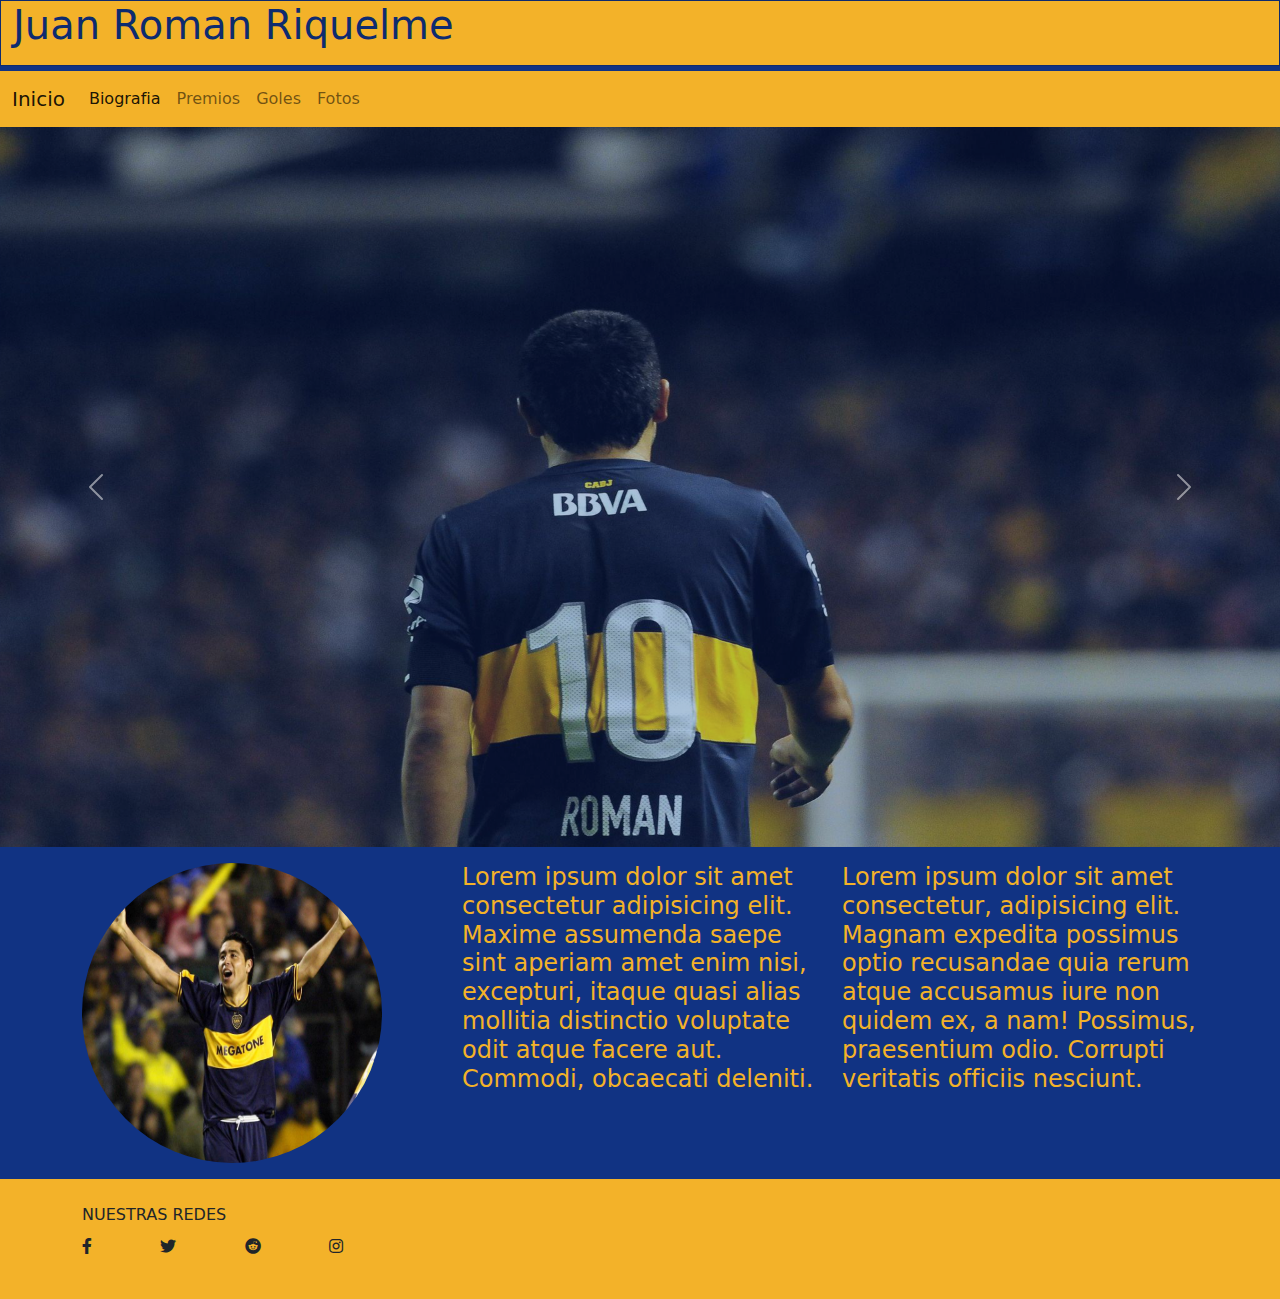
<file: index.html>
<!DOCTYPE html>
<html lang="es">
<head>
    <meta charset="UTF-8">
    <meta http-equiv="X-UA-Compatible" content="IE=edge">
    <meta name="viewport" content="width=device-width, initial-scale=1.0">
    <!--linkeo a bootstrap-->
    <link rel="stylesheet" href="css/bootstrap.min.css">
    <link rel="stylesheet" href="css/estilos.css".css">
    <!--linkeo a esta pagina donde saque los iconos para el footer-->
    <link rel="stylesheet" href="https://cdnjs.cloudflare.com/ajax/libs/font-awesome/5.14.0/css/all.min.css">
    <title>Juan Roman Riquelme</title>
</head>
<body>    
    <div class="container-fluid border titulo">
        <h1>
            <p>Juan Roman Riquelme</p>
        </h1>
    </div>
    <nav class="navbar navbar-expand-lg navbar-light" style="background-color: #f3b229;">
        <div class="container-fluid">
            <a class="navbar-brand colorTexto" href="./index.html">Inicio</a>
            <button class="navbar-toggler" type="button" data-bs-toggle="collapse" data-bs-target="#navbarNav" aria-controls="navbarNav" aria-expanded="false" aria-label="Toggle navigation">
            <span class="navbar-toggler-icon"></span>
            </button>
            <div class="collapse navbar-collapse" id="navbarNav">
            <ul class="navbar-nav">
                <li class="nav-item">
                <a class="nav-link active" aria-current="page" href="./pages/biografia.html">Biografia</a>
                </li>
                <li class="nav-item">
                <a class="nav-link" href="./pages/premios-y-trofeos.html">Premios</a>
                </li>
                <li class="nav-item">
                <a class="nav-link" href="./pages/goles.html">Goles</a>
                </li>
                <li class="nav-item">
                <a class="nav-link" href="./pages/fotos-y-videos.html">Fotos</a>
                </li>
            </ul>
            </div>
        </div>
        </nav>
    <div>
    <div id="carouselExampleControls" class="carousel slide" data-bs-ride="carousel">
        <div class="carousel-inner">
            <div class="carousel-item active">
            <img src="./assets/img/roman op.png" class="d-block w-100 img fluid imgHeight" alt="Roman de espalda">
            </div>
            <div class="carousel-item">
            <img src="./assets/img/imagen-de-fondo op.png" class="d-block w-100 img-fluid imgHeight" alt="Roman con los demas jugadores">
            </div>
        <div class="carousel-item">
            <img src="./assets/img/juan-roman-riquelme-boca op.png" class="d-block w-100 img-fluid imgHeight" alt="Roman en la bombonera">
            </div>
        </div>
        <button class="carousel-control-prev" type="button" data-bs-target="#carouselExampleControls" data-bs-slide="prev">
            <span class="carousel-control-prev-icon" aria-hidden="true"></span>
            <span class="visually-hidden">Previous</span>
        </button>
        <button class="carousel-control-next" type="button" data-bs-target="#carouselExampleControls" data-bs-slide="next">
            <span class="carousel-control-next-icon" aria-hidden="true"></span>
            <span class="visually-hidden">Next</span>
        </button>
        </div>
    </div>
    <div class="container py-3">
        <div class="row">
            <div class="col">
                <img class="imgAjuste" src="./assets/img/perfil.jpg" alt="">
            </div>
            <div class="col colorTexto">
                <!--Aqui iria una breve descripcion de sus goles, asistencias y partidos jugados-->
                <h4>Lorem ipsum dolor sit amet consectetur adipisicing elit. Maxime assumenda saepe sint aperiam amet enim nisi, excepturi, itaque quasi alias mollitia distinctio voluptate odit atque facere aut. Commodi, obcaecati deleniti.
                </h4>
            </div>
            <div class="col colorTexto">
                <!--Aqui iria una breve descripcion de su historia como jugador-->
                <h4>Lorem ipsum dolor sit amet consectetur, adipisicing elit. Magnam expedita possimus optio recusandae quia rerum atque accusamus iure non quidem ex, a nam! Possimus, praesentium odio. Corrupti veritatis officiis nesciunt.
                </h4>
            </div>
        </div>
    </div>
    <footer class="footerColorFondo py-4">
        <div class="container">
            <nav class="row">
                <ul class="col-3 list-unstyled">
                    <li class="font-weight-bold text-uppercase mb-2">Nuestras Redes</li>
                    <li class="d-flex justify-content-between">
                        <a href="" class="text-reset">
                            <i class="fab fa-facebook-f"></i>
                        </a>
                        <a href="" class="text-reset">
                            <i class="fab fa-twitter"></i>
                        </a>
                        <a href="" class="text-reset">
                            <i class="fab fa-reddit"></i>
                        </a>
                        <a href="" class="text-reset">
                            <i class="fab fa-instagram"></i>
                        </a>
                    </li>
                </ul>
            </nav>
        </div>
    </footer>
    <script src="./js/bootstrap.min.js"></script>
</body>
</html>
</file>
<file: css/estilos.css>
*{
    margin: 0;
    padding: 0;
    box-sizing: 0;
}
body{
    background-color: #113383;
}
.titulo{
    background-color: #f3b229;
    color:#0e2b6f;
    border: 1px solid !important;
    margin-bottom: 5px;
}
.footerColorFondo{
    background-color:#f3b229;
}
.imgAjuste{
    height: 300px;
    width: 300px;
    border-radius: 150px;
}
.colorTexto{
    color: #f3b229;
}
</file>
